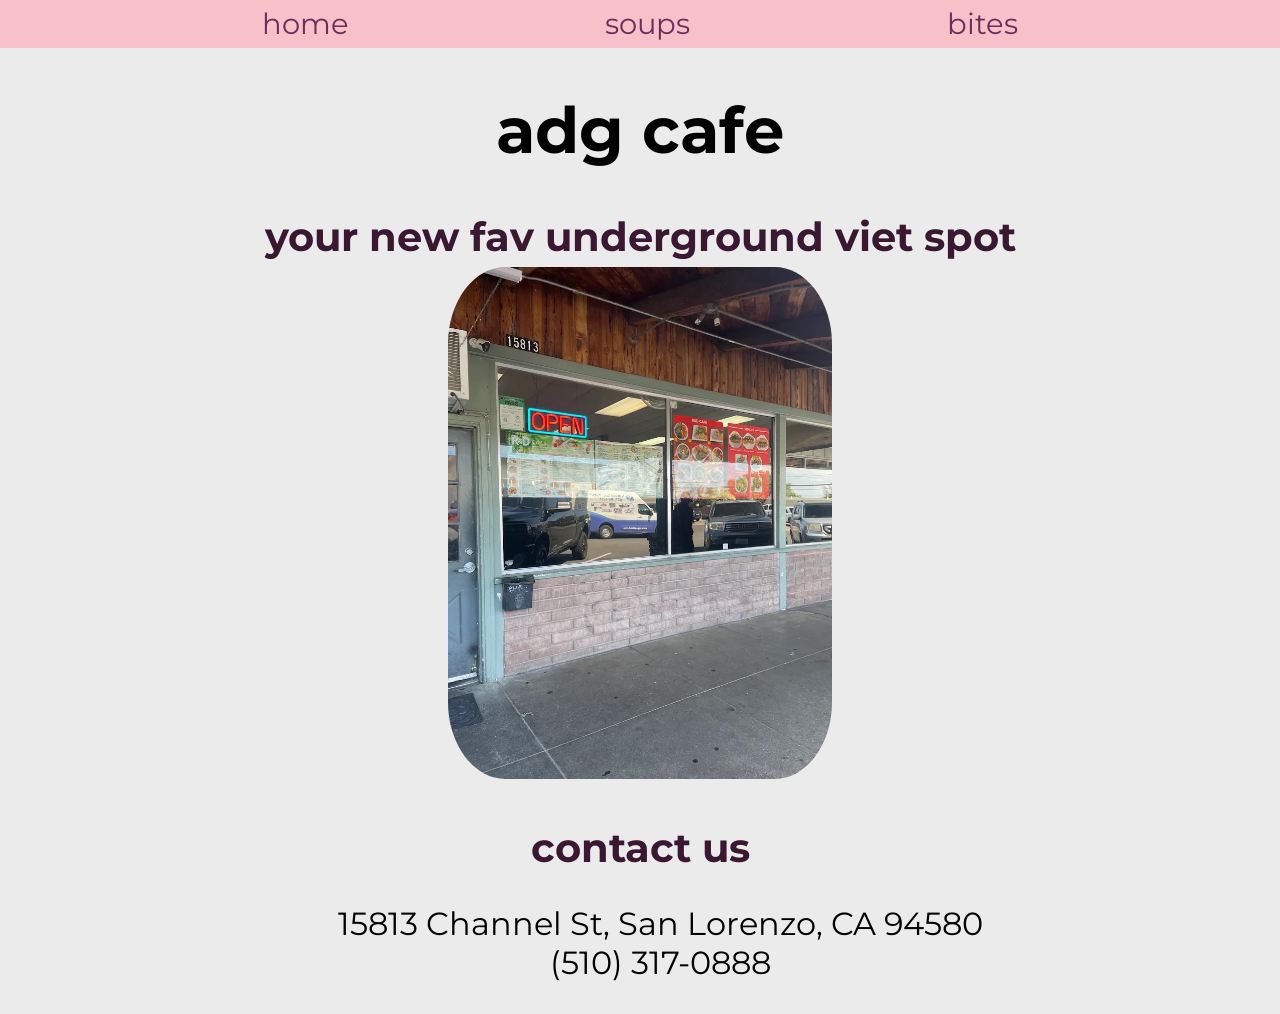
<file: index.html>
<!DOCTYPE html>
<html lang="en">
<head>
    <meta charset="UTF-8">
    <meta http-equiv="X-UA-Compatible" content="IE=edge">
    <meta name="viewport" content="width=device-width, initial-scale=1.0">
    <title>Document</title>

    <link rel="stylesheet" href="cafe.css" />
    <link rel="preconnect" href="https://fonts.googleapis.com">
    <link rel="preconnect" href="https://fonts.gstatic.com" crossorigin>
    <link href="https://fonts.googleapis.com/css2?family=Bebas+Neue&family=Montserrat&display=swap" rel="stylesheet">
</head>
<body>

    <ul id="nav">
        <li><a href="index.html">home</a></li>
        <li><a href="soups.html">soups</a></li>
        <li><a href="bites.html">bites</a></li>
    </ul>

    <h1>adg cafe</h1>
    
    <h3>your new fav underground viet spot</h3>

    <img id="home-image" src="rd cafe.jpeg" alt="Exterior of a Vietnamese cafe">

    <h3>contact us</h3>
    <ul id="contact">
        <li>15813 Channel St, San Lorenzo, CA 94580</li>
        <li>(510) 317-0888</li>
    </ul>
</body>
</html>
</file>
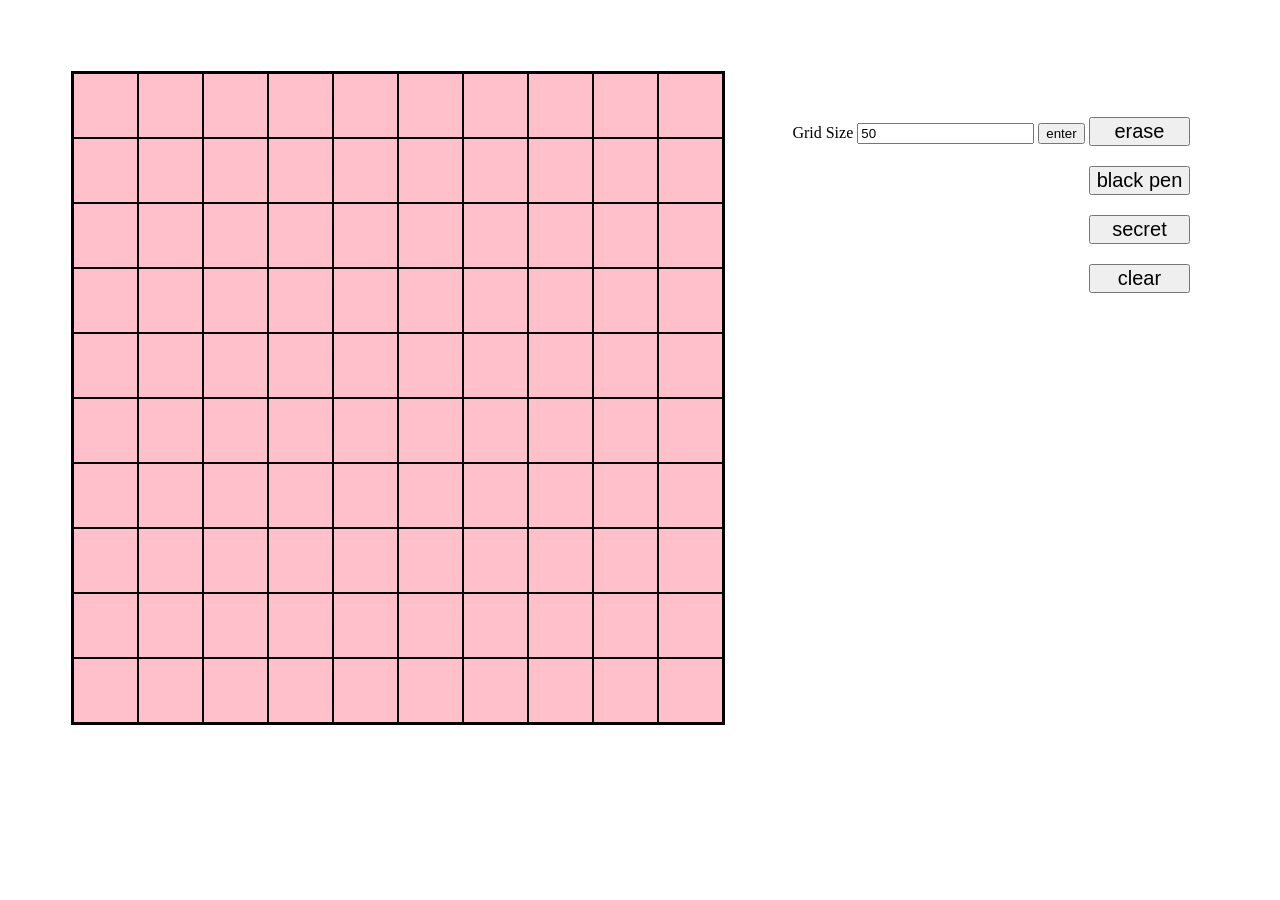
<file: etch-a-sketch/index.html>
<!DOCTYPE html>
<html lang="en">
<head>
    <meta charset="UTF-8">
    <meta name="viewport" content="width=device-width, initial-scale=1.0">
    <title>Document</title>
    <link rel="stylesheet" href="style.css">
</head>
<body>
    <div id="board">
        <!-- <div id="piece"></div> -->
    </div>
    <label for="grid-size">Grid Size</label>
    <input type="text" id="grid-size" min="1" max="100" value="50" />
    <button id="enter">enter</button>
    <div class="buttons">
        <button id="erase">erase</button>
        <button id="black-pen">black pen</button>
        <button id="secret">secret</button>
        <button id="clear">clear</button>
    </div>
    <script src="script.js"></script>
</body>
</html>
</file>
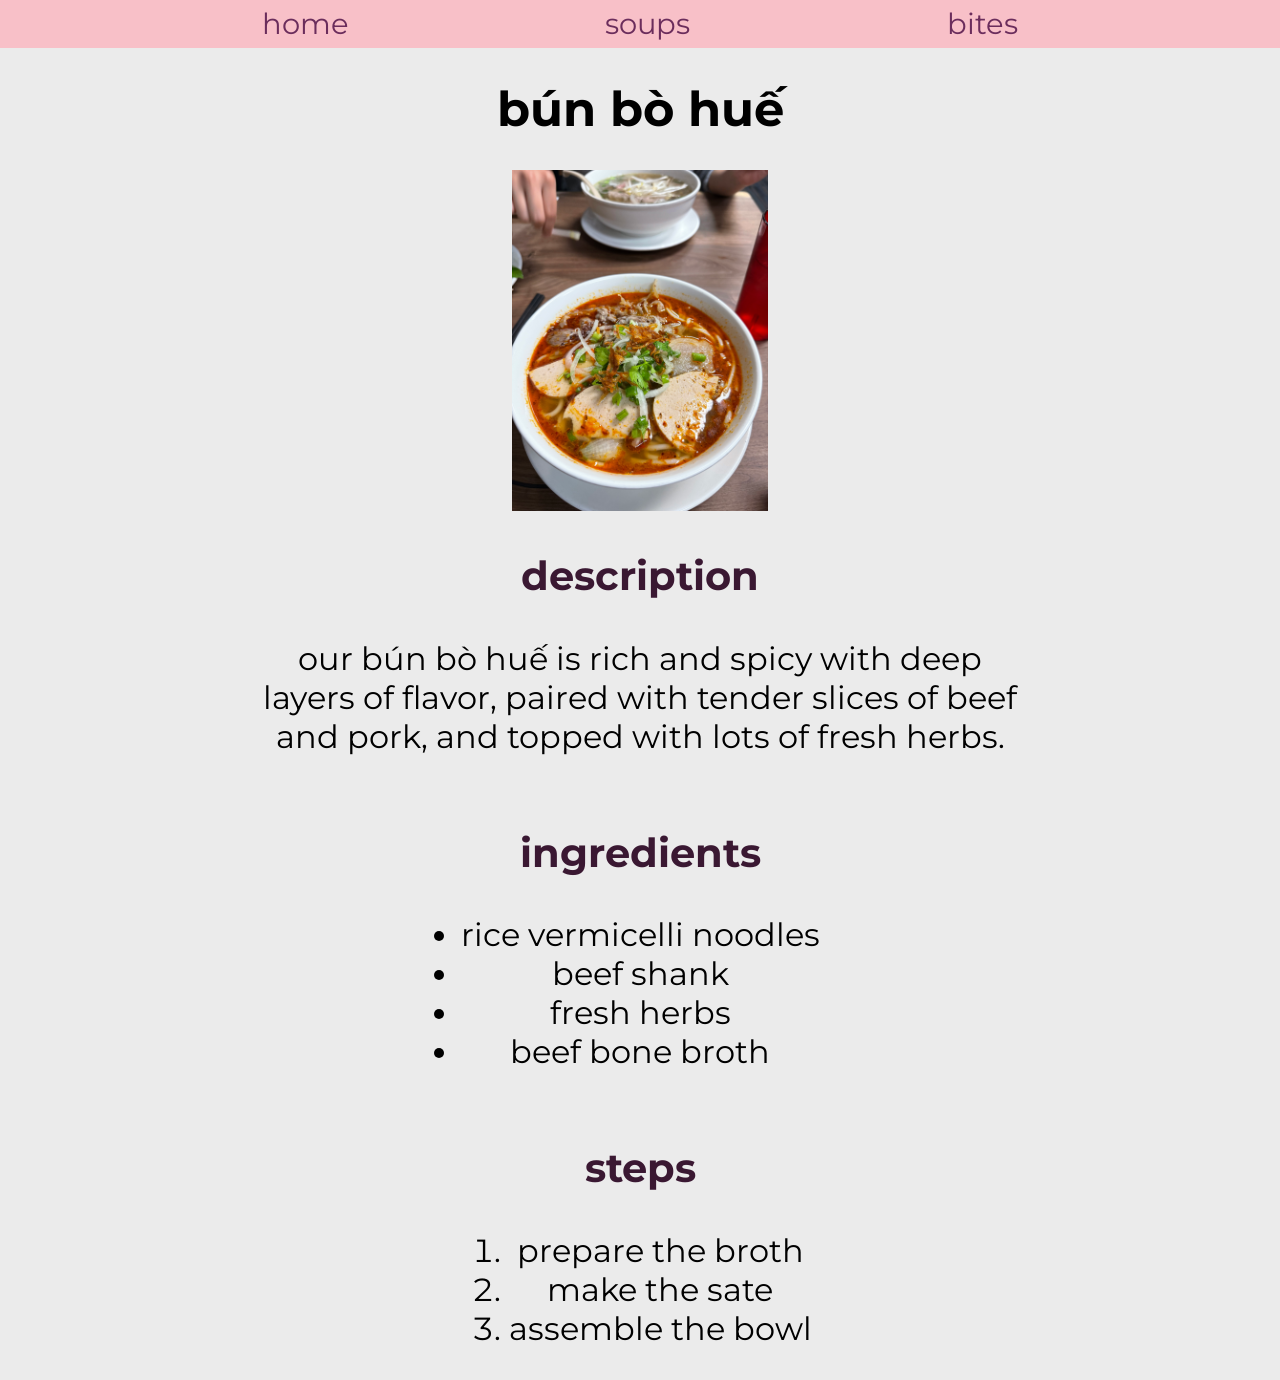
<file: soups.html>
<!DOCTYPE html>
<html lang="en">
<head>
    <meta charset="UTF-8">
    <meta http-equiv="X-UA-Compatible" content="IE=edge">
    <meta name="viewport" content="width=device-width, initial-scale=1.0">
    <title>Document</title>

    <link rel="stylesheet" href="cafe.css" />
    <link rel="preconnect" href="https://fonts.googleapis.com">
    <link rel="preconnect" href="https://fonts.gstatic.com" crossorigin>
    <link href="https://fonts.googleapis.com/css2?family=Bebas+Neue&family=Montserrat&display=swap" rel="stylesheet">
</head>
<body>
    <ul id="nav">
        <li><a href="index.html">home</a></li>
        <li><a href="soups.html">soups</a></li>
        <li><a href="bites.html">bites</a></li>
    </ul>

    <h1 class="dish">bún bò huế</h1>
    <div class="food">

        <img class="food-pic" src="/bbh.jpeg" alt="a bowl of bun bo hue">
        <h3>description</h3>
        <p class="desc">our bún bò huế is rich and spicy with deep layers of flavor, 
            paired with tender slices of beef and pork, and topped with lots of fresh herbs.
        </p>

        <h3>ingredients</h3>
        <ul class="desc">
            <li>rice vermicelli noodles</li>
            <li>beef shank</li>
            <li>fresh herbs</li>
            <li>beef bone broth</li>
        </ul>
        <h3>steps</h3>
        <ol id="steps">
            <li>prepare the broth</li>
            <li>make the sate</li>
            <li>assemble the bowl</li>
        </ol>
    </div>
</body>
</html>
</file>
<file: cafe.css>
body {
    background: #EBEBEB;
    text-align: center;
    padding: 0;
    margin: 0;
    font-family: 'Montserrat', san-serif;
}

h1 {
    text-align: center;
    font-size: 4em;
}

h3 {
    font-size: 2.5em;
    color: #3A1832;
    margin-bottom: 0.5%;
}

#home-image {
    display: inline;
    border-radius: 15%;
    width: 30%;
    height: 10%;
}

#nav {
  display: flex;
  justify-content: space-evenly;
  list-style-type: none;
  font-size: 1.8em;
  background-color: #F8C0C8;
  padding: 0.5%;
  margin: 0;
  text-decoration: none;
}

#nav a{
    color: #6B2D5C;
    text-decoration: none;
}

#nav a:hover{
    color: #AE3364;
}

.dish {
    font-size: 3em;
}

.desc {
    font-size: 2em;
    margin-left: auto;
    margin-right: auto;
    padding-left: 20%;
    padding-right: 20%;
    list-style: disc;
}

.food {
    display: flex;
    font-size: 1em;
    flex-direction: column;
    flex-wrap: wrap;
    justify-content: center;
    align-items: center;
}
.food-pic {
    display: inline;
    width: 20%;
    align-items: center;
}

#steps {
    list-style: decimal;
    font-size: 2em;
}

#contact {
    list-style: none;
    font-size: 2em;
}
</file>
<file: etch-a-sketch/style.css>
#board {
    display: inline-grid;
    grid-template-columns: repeat(10, 65px);
    grid-template-rows: repeat(10, 65px);
    margin: 5%;
    border: 2px solid black;
    justify-content: center;
    background-color: pink;
}
 
/* .piece {
    border: thin solid black;
} */

.buttons {
    display: inline-flex;
    justify-content: right;
    flex-direction: column;
    gap: 20px;
}

#erase {
    font-size: 20px;
}

#black-pen {
    font-size: 20px;
}

#secret {
    font-size: 20px;
}

#clear {
    font-size: 20px;
}
</file>
